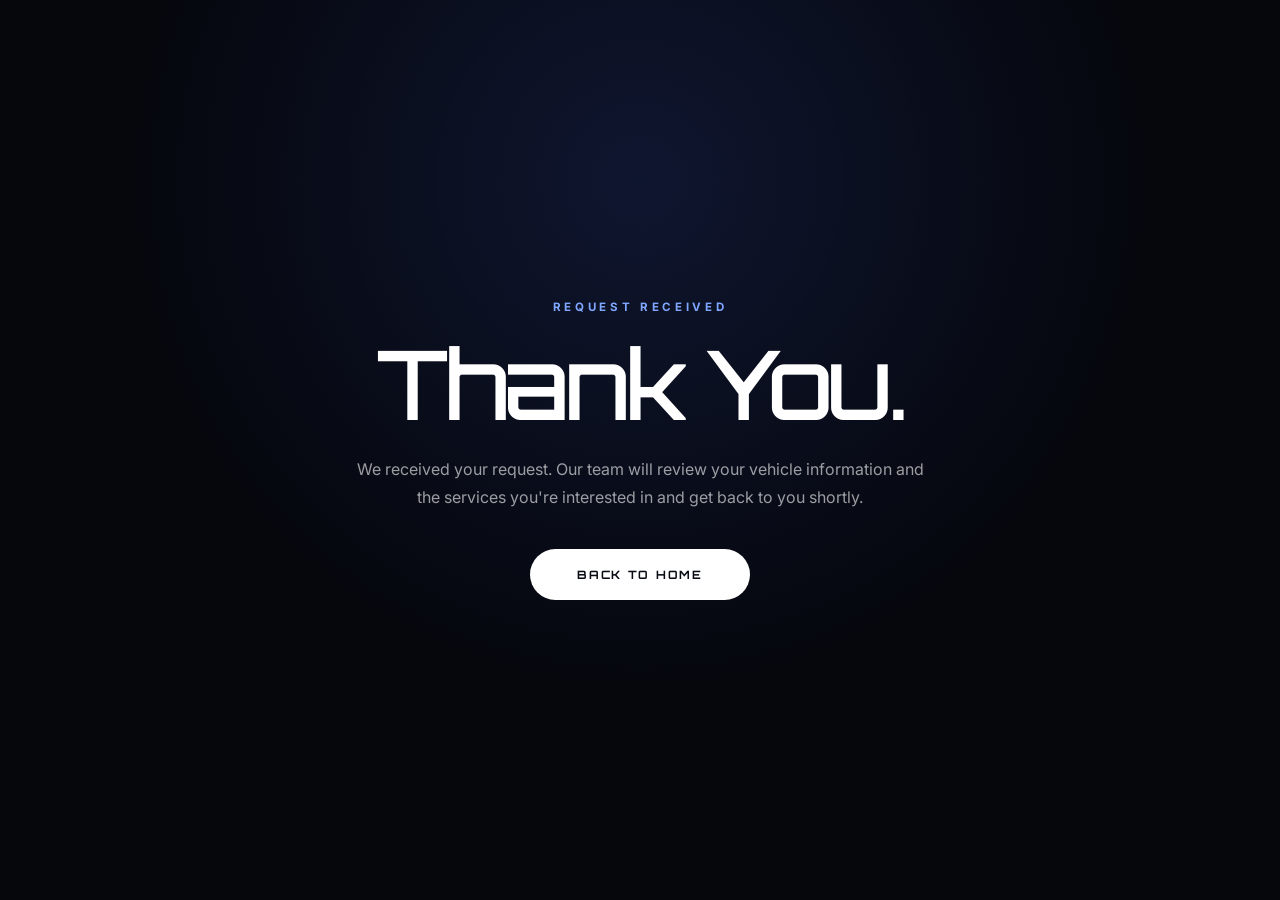
<file: thank-you.html>
<!DOCTYPE html>
<html lang="en">

<head>
  <meta charset="UTF-8">

  <meta
    name="viewport"
    content="width=device-width, initial-scale=1.0"
  >

  <title>Thank You | DSPECTSTARS</title>

  <!-- Google Fonts -->
  <link rel="preconnect" href="https://fonts.googleapis.com">
  <link rel="preconnect" href="https://fonts.gstatic.com" crossorigin>

  <link
    href="https://fonts.googleapis.com/css2?family=Inter:wght@400;500;600&family=Orbitron:wght@400;500;600;700&display=swap"
    rel="stylesheet"
  >

  <style>

    * {
      margin: 0;
      padding: 0;
      box-sizing: border-box;
    }

    body {
      min-height: 100vh;

      display: flex;
      align-items: center;
      justify-content: center;

      padding: 24px;

      background:
        radial-gradient(
          circle at 50% 20%,
          rgba(75, 110, 255, 0.14),
          transparent 32rem
        ),
        #05070d;

      color: #fff;

      font-family: "Inter", sans-serif;
    }


    .thank-you {
      width: min(720px, 100%);

      text-align: center;
    }


    .eyebrow {
      display: block;

      margin-bottom: 22px;

      color: #80a7ff;

      font-size: 0.72rem;
      font-weight: 700;

      letter-spacing: 0.32em;

      text-transform: uppercase;
    }


    h1 {
      margin-bottom: 24px;

      font-family: "Orbitron", sans-serif;

      font-size: clamp(3rem, 8vw, 6rem);

      font-weight: 500;

      line-height: 0.98;

      letter-spacing: -0.055em;
    }


    p {
      max-width: 570px;

      margin: 0 auto;

      color: rgba(255, 255, 255, 0.60);

      font-size: 1rem;

      line-height: 1.75;
    }


    .button {
      display: inline-flex;

      align-items: center;
      justify-content: center;

      min-width: 220px;

      margin-top: 38px;

      padding: 18px 28px;

      border-radius: 999px;

      background: #fff;

      color: #080b12;

      font-family: "Orbitron", sans-serif;

      font-size: 0.72rem;
      font-weight: 700;

      letter-spacing: 0.15em;

      text-decoration: none;
      text-transform: uppercase;

      transition: 0.25s ease;
    }


    .button:hover {
      transform: translateY(-3px);

      box-shadow:
        0 18px 45px
        rgba(100, 137, 255, 0.22);
    }


    @media (max-width: 600px) {

      body {
        padding: 20px;
      }

      h1 {
        font-size: clamp(2.7rem, 13vw, 4.2rem);
      }

      p {
        font-size: 0.95rem;
      }

      .button {
        width: 100%;
      }

    }

  </style>

</head>


<body>

  <main class="thank-you">

    <span class="eyebrow">
      Request Received
    </span>

    <h1>
      Thank You.
    </h1>

    <p>
      We received your request. Our team will review your vehicle
      information and the services you're interested in and get back
      to you shortly.
    </p>

    <a href="/" class="button">
      Back to Home
    </a>

  </main>

</body>

</html>
</file>
